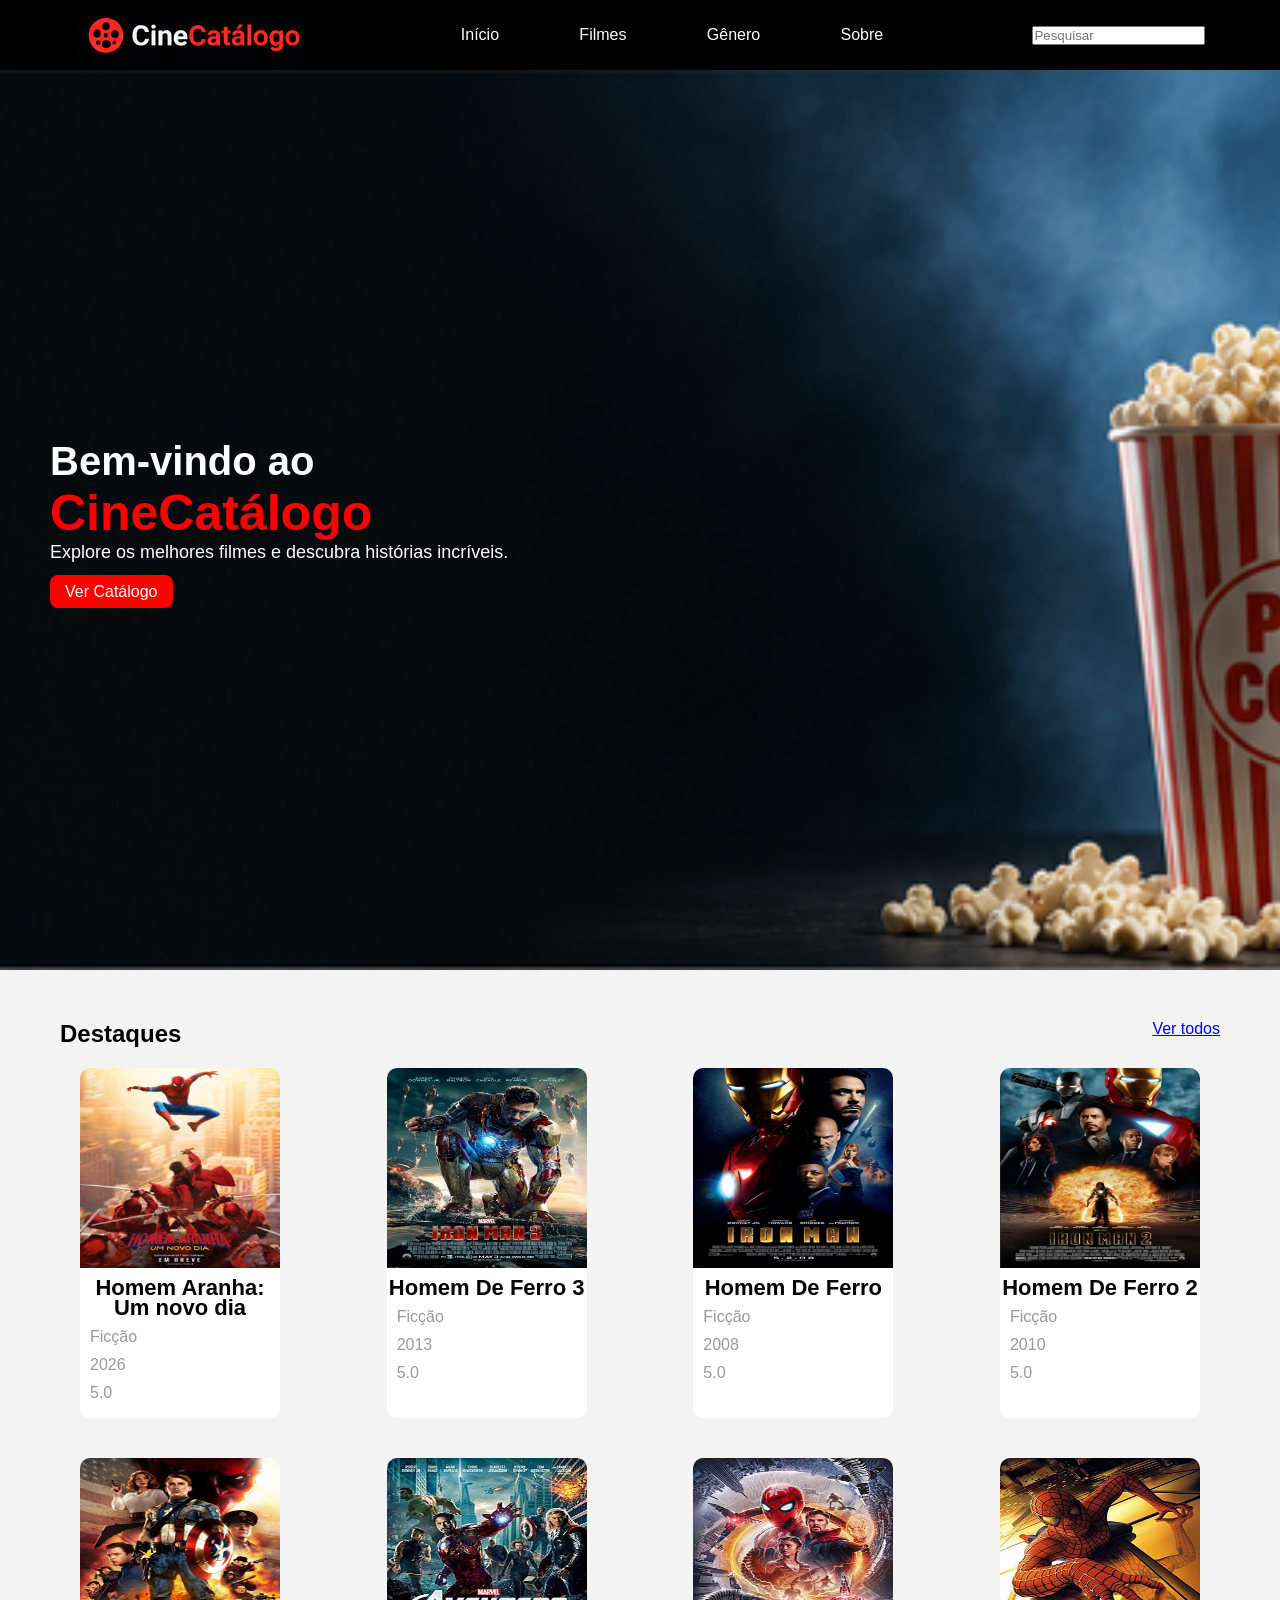
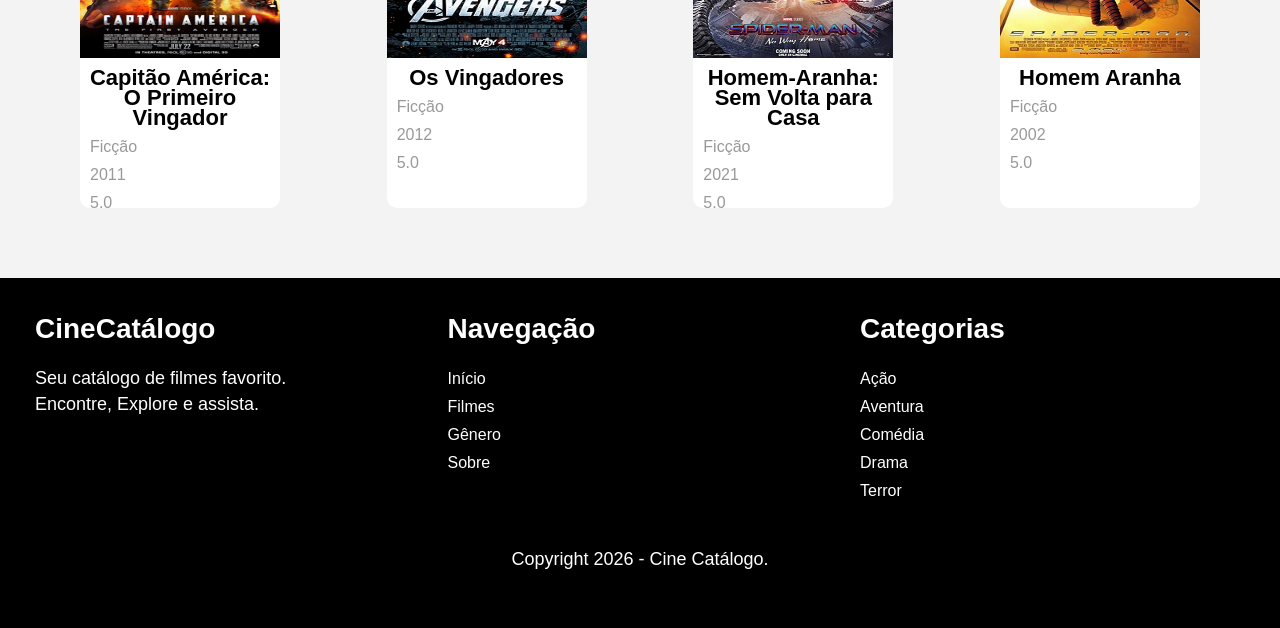
<file: Filmes/index.html>
<html>
	<head>
		<title>Cine Catálogo</title>
		<link rel="stylesheet" href="style.css">
	</head>
	<body>
		<header>
			<div class="logo">
				<img src="imagens/logo-cine.png">
			</div>
			<ul>
				<li><a href="#">Início</a></li>
				<li><a href="#">Filmes</a></li>
				<li><a href="#">Gênero</a></li>
				<li><a href="#">Sobre</a></li>
			</ul>
			<div class="pesquisa">
				<input type="text" placeholder="Pesquisar">
			</div>
		</header>
		<main>
			<div class="slide">
				<div class="descricao-slide">
					<h3>Bem-vindo ao</h3>
					<h2>CineCatálogo</h2>
					<p>Explore os melhores filmes e 
					descubra histórias incríveis.</p>
					<a href="#">Ver Catálogo</a>
				</div>
			</div>
			<div class="catalogo">
				
				<ul>
					<div class="destaque-vertodos">
						<h2>Destaques</h2>
						<a href="#">Ver todos</a>
					</div>
						<li>
					<img src="imagens/homemaranha.jpeg"/>
					<h2><a href="#">Homem Aranha: Um novo dia</a></h2>
					<div class="categoria">Ficção</div>
					<div class="lancamento">2026</div>
					<div class="avaliacao">5.0</div>
				</li>
				<li>
					<img src="imagens/Iron_Man_3_poster.jpg"/>
					<h2><a href="#">Homem De Ferro 3</a></h2>
					<div class="categoria">Ficção</div>
					<div class="lancamento">2013</div>
					<div class="avaliacao">5.0</div>
				</li>
				<li>
					<img src="imagens/Iron_Man_poster.jpg"/>
					<h2><a href="#">Homem De Ferro</a></h2>
					<div class="categoria">Ficção</div>
					<div class="lancamento">2008</div>
					<div class="avaliacao">5.0</div>
				</li>
				<li>
					<img src="imagens/Iron_Man_2_poster.jpg"/>
					<h2><a href="#">Homem De Ferro 2</a></h2>
					<div class="categoria">Ficção</div>
					<div class="lancamento">2010</div>
					<div class="avaliacao">5.0</div>
				</li>
				<li>
					<img src="imagens/Capitão_América_1.jpg"/>
					<h2><a href="#">Capitão América: O Primeiro Vingador</a></h2>
					<div class="categoria">Ficção</div>
					<div class="lancamento">2011</div>
					<div class="avaliacao">5.0</div>
				</li>
				<li>
					<img src="imagens/The_Avengers.jpg"/>
					<h2><a href="#">Os Vingadores</a></h2>
					<div class="categoria">Ficção</div>
					<div class="lancamento">2012</div>
					<div class="avaliacao">5.0</div>
				</li>
				<li>
					<img src="imagens/Spider-Man_NWTH.jpg"/>
					<h2><a href="#">Homem-Aranha: Sem Volta para Casa</a></h2>
					<div class="categoria">Ficção</div>
					<div class="lancamento">2021</div>
					<div class="avaliacao">5.0</div>
				</li>
				<li>
					<img src="imagens/Spider-Man_TM.jpg"/>
					<h2><a href="#">Homem Aranha</a></h2>
					<div class="categoria">Ficção</div>
					<div class="lancamento">2002</div>
					<div class="avaliacao">5.0</div>
					</li>
				</ul>
			</div>
		</main>
		<footer>
			<div class="sobre">
				<h2>CineCatálogo</h2>
				<p>Seu catálogo de filmes favorito.<br>
				Encontre, Explore e assista.</p>
			</div>
			<div class="menu">
				<h2>Navegação</h2>
				<ul>
					<li><a href="#">Início</a></li>
					<li><a href="#">Filmes</a></li>
					<li><a href="#">Gênero</a></li>
					<li><a href="#">Sobre</a></li>
				</ul>
			</div>
			<div class="categoria">
				<h2>Categorias</h2>
				<ul>
					<li><a href="#">Ação</a></li>
					<li><a href="#">Aventura</a></li>
					<li><a href="#">Comédia</a></li>
					<li><a href="#">Drama</a></li>
					<li><a href="#">Terror</a></li>
				</ul>
			</div>
			<p>Copyright 2026 - Cine Catálogo.</p>
		</footer>
	</body>
</html>
</file>
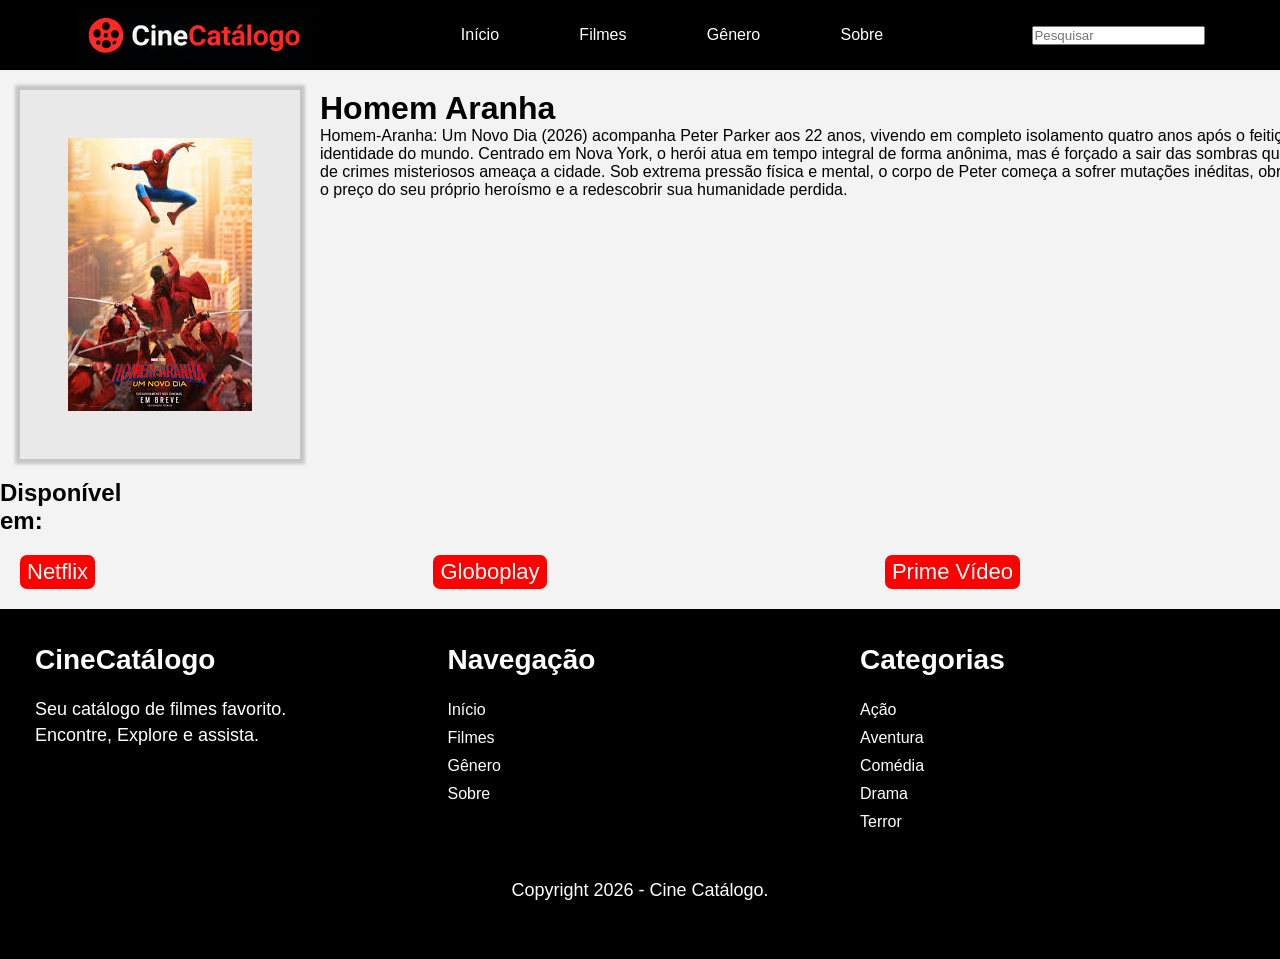
<file: Filmes/single.html>
<html>
	<head>
		<title>Cine Catálogo</title>
		<link rel="stylesheet" href="style.css">
	</head>
	<body>
		<header>
			<div class="logo">
				<img src="imagens/logo-cine.png">
			</div>
			<ul>
				<li><a href="#">Início</a></li>
				<li><a href="#">Filmes</a></li>
				<li><a href="#">Gênero</a></li>
				<li><a href="#">Sobre</a></li>
			</ul>
			<div class="pesquisa">
				<input type="text" placeholder="Pesquisar">
			</div>
		</header>
		<main>
			<div class="filme">
				<img src="imagens/homemaranha.jpeg">
				<div class="titulo-descricao">
					<h1>Homem Aranha</h1>
					<p>Homem-Aranha: Um Novo Dia (2026) acompanha Peter Parker aos 22 anos, vivendo em completo
					 isolamento quatro anos após o feitiço que apagou sua identidade do mundo.
					 Centrado em Nova York, o herói atua em tempo integral de forma anônima, mas é forçado
					 a sair das sombras quando uma nova onda de crimes misteriosos ameaça a cidade. Sob extrema pressão física e mental, o corpo de Peter
					começa a sofrer mutações inéditas, obrigando-o a confrontar o preço do seu próprio heroísmo e a redescobrir sua humanidade perdida.
					</p>
				</div>
			</div>
			<div class="disponivel">
				<h2>Disponível em:</h2>
				<ul>
					<li>Netflix</li>
					<li>Globoplay</li>
					<li>Prime Vídeo</li>
				</ul>
			</div>
		</main>
		<footer>
			<div class="sobre">
				<h2>CineCatálogo</h2>
				<p>Seu catálogo de filmes favorito.<br>
				Encontre, Explore e assista.</p>
			</div>
			<div class="menu">
				<h2>Navegação</h2>
				<ul>
					<li><a href="#">Início</a></li>
					<li><a href="#">Filmes</a></li>
					<li><a href="#">Gênero</a></li>
					<li><a href="#">Sobre</a></li>
				</ul>
			</div>
			<div class="categoria">
				<h2>Categorias</h2>
				<ul>
					<li><a href="#">Ação</a></li>
					<li><a href="#">Aventura</a></li>
					<li><a href="#">Comédia</a></li>
					<li><a href="#">Drama</a></li>
					<li><a href="#">Terror</a></li>
				</ul>
			</div>
			<p>Copyright 2026 - Cine Catálogo.</p>
		</footer>
	</body>
</html>
</file>
<file: Filmes/style.css>
*{margin: 0; padding: 0;}
body{
	font-family: "Arial";
	background: #f3f3f3;
}
header{
	height: 70px;
	width: 100%;
	background: black;
	display: flex;
	justify-content:space-around;
	align-items: center;
}
ul{
	display:flex;
	justify-content: space-between;
	width: 33%;
}
header a{
	color: white;
	text-decoration: none;
}
header a:hover{
	color: red;
}
main .slide{
	background: url("imagens/banner-principal.png");
	width: 100%;
	height: 100vh;
	background-repeat: no-repeat;
	background-size:cover;
	display: flex;
	align-items: center;
}
main .slide h3{
	color: white;
	font-size: 40px;
}
main .slide h2{
	color: red;
	font-size: 50px;
}
main .slide p{
	color: white;
	font-size: 18px;
	margin-bottom: 20px;
}
main .slide a{
	color: white;
	background: red;
	padding: 8px 15px;
	text-decoration: none;
	border-radius: 8px;
}
main .slide .descricao-slide{
	margin-left: 50px;
}
main .catalogo{
	margin: 50px;
}
main .catalogo ul .destaque-vertodos{
	display: flex;
	justify-content: space-between;
	width: 100%;
}
main .catalogo ul li{
	width: 200px;
	height: 350px;
	overflow: hidden;
	border-radius: 10px;
	margin: 20px;
	background: #ffffff;
}
main .catalogo ul li:hover{
	box-shadow: 1px 1px 5px 2px #00000030;
	cursor: pointer;
}
main .catalogo ul li img{
	width: 100%;
	height: 200px;
}
main .catalogo ul li h2{
	font-size: 22px;
	text-align: center;
	line-height: 20px;
	margin: 10px 0;
}
main .catalogo ul li h2 a{
	color: #000000;
	text-decoration: none;
}
main .catalogo ul li h2 a:hover{
	color: red;
}
main .catalogo ul li .categoria{
	color: #999;
	padding: 0 0 10px 10px;
}
main .catalogo ul li .lancamento{
	color: #999;
	padding: 0 0 10px 10px;
}
main .catalogo ul li .avaliacao{
	color: #999;
	padding: 0 0 10px 10px;
}
main .catalogo ul{
	width: 1160px;
	display: flex;
	flex-wrap: wrap;
	margin: 0 auto;
}
footer{
	background: #000;
	height: 350px;
	width: 100%;
	display: flex;
	padding: 15px;
	color: white;
	box-sizing: border-box;
	flex-wrap: wrap;
}
footer div{
	width: 33%;
}
footer h2{
	font-size: 28px;
	margin: 20px;
}
footer p{
	font-size: 18px;
	line-height: 26px;
	margin: 20px;
}
footer .menu ul{
	display: flex;
	flex-direction: column;
}
footer .menu ul li{
	list-style: none;
	margin: 5px 0 5px 20px;
}
footer .menu ul li a{
	color: white;
	text-decoration: none;
}
footer .menu ul li a:hover{
	color: red;
}

footer .categoria ul{
	display: flex;
	flex-direction: column;
}
footer .categoria ul li{
	list-style: none;
	margin: 5px 0 5px 20px;
}
footer .categoria ul li a{
	color: white;
	text-decoration: none;
}
footer .categoria ul li a:hover{
	color: red;
}
footer > p{
	width: 100%;
	text-align: center;
}
.filme{
	width: 1440px;
	margin: 0 auto;
}
.filme{
	display: flex;
}
.filme img{
	width: 200px;
	margin: 20px;
	border: 3pc solid #cccccc40;
	box-shadow: 0px 0px 3px 5px #00000030;
}
.filme h1{
	margin-top: 20px;
	color: 
}
.disponivel{
	width: 1px;
}
.disponivel ul{
	display: flex;
	justify-content: space-between;
	width: 1000px;
	margin: 20px;
}
.disponivel ul li{
	list-style: none;
	background: red;
	color: white;
	padding: 4px 7px;
	font-size: 22px;
	border-radius: 7px;
}
</file>
